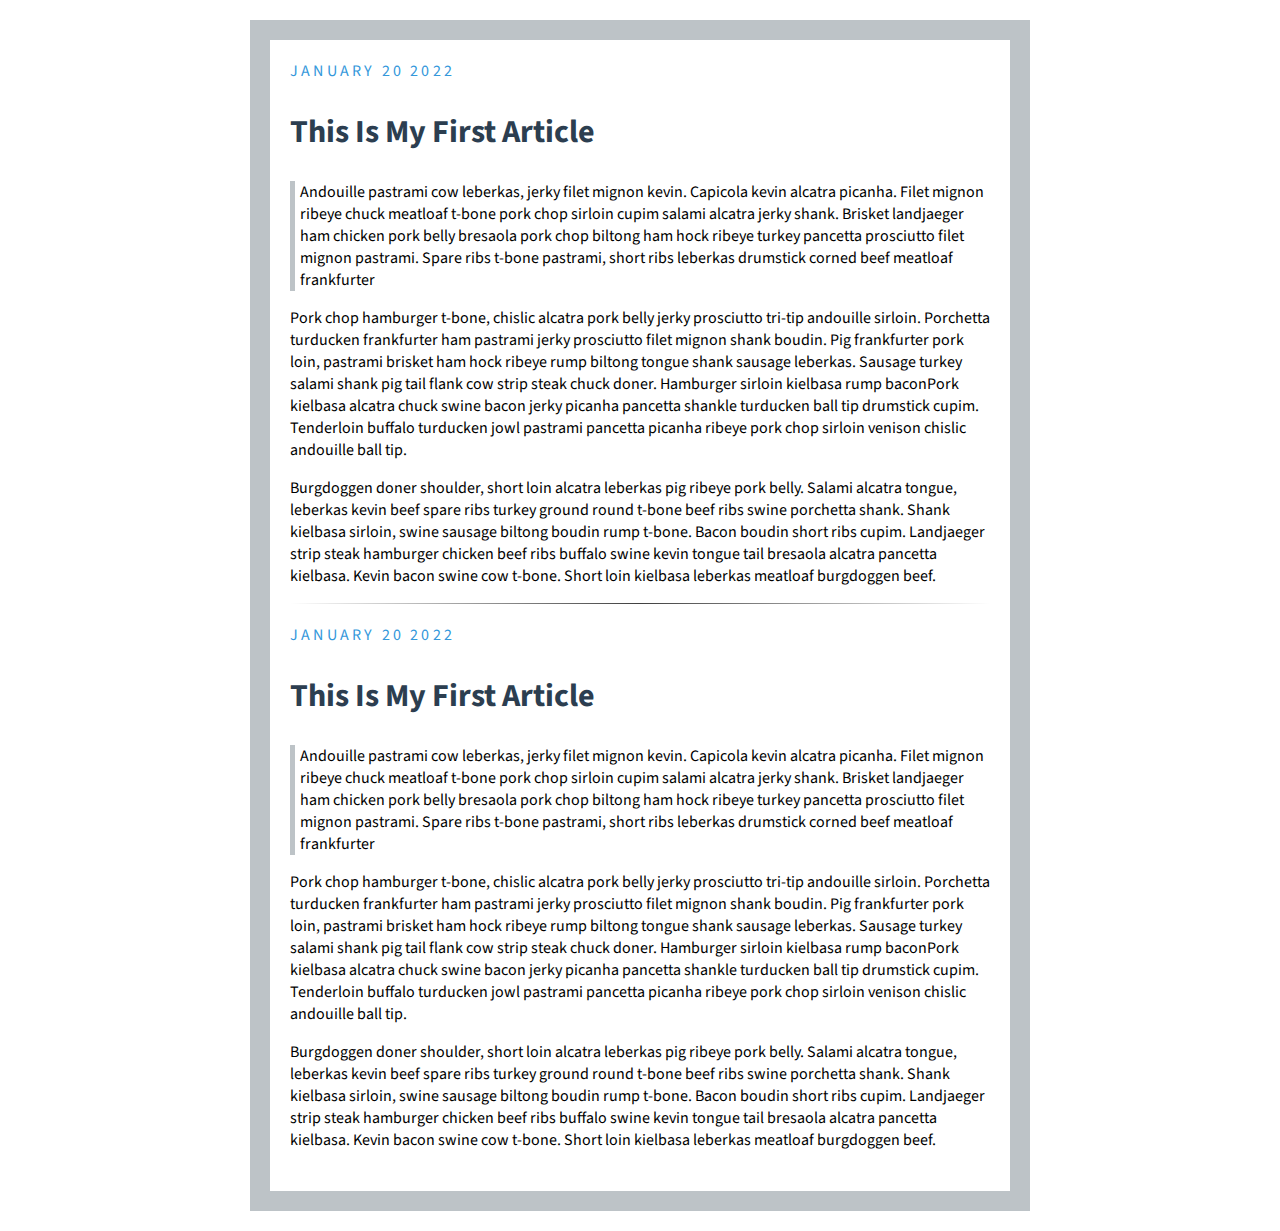
<file: blog.html>
<!DOCTYPE html>
<html>
    <head>
        <title>BLog</title>
        <link href="https://fonts.googleapis.com/css2?family=Source+Sans+Pro:wght@400;700&display=swap" rel="stylesheet">
        <link rel="stylesheet" type="text/css" href="blog.css">
    </head>
    <body>
        <div class="post">
            <div class="date"> January 20 2022</div>
            <h2> This Is My First Article</h2>
            <p class="quote">
                 Andouille pastrami cow leberkas, jerky filet mignon kevin. Capicola kevin alcatra picanha. Filet mignon ribeye chuck meatloaf t-bone pork chop sirloin cupim salami alcatra jerky shank. Brisket landjaeger ham chicken pork belly bresaola pork chop biltong ham hock ribeye turkey pancetta prosciutto filet mignon pastrami. Spare ribs t-bone pastrami, short ribs leberkas drumstick corned beef meatloaf frankfurter
            </p>
            <p>Pork chop hamburger t-bone, chislic alcatra pork belly jerky prosciutto tri-tip andouille sirloin. Porchetta turducken frankfurter ham pastrami jerky prosciutto filet mignon shank boudin. Pig frankfurter pork loin, pastrami brisket ham hock ribeye rump biltong tongue shank sausage leberkas. Sausage turkey salami shank pig tail flank cow strip steak chuck doner. Hamburger sirloin kielbasa rump baconPork kielbasa alcatra chuck swine bacon jerky picanha pancetta shankle turducken ball tip drumstick cupim. Tenderloin buffalo turducken jowl pastrami pancetta picanha ribeye pork chop sirloin venison chislic andouille ball tip.</p>
            <p>
                Burgdoggen doner shoulder, short loin alcatra leberkas pig ribeye pork belly. Salami alcatra tongue, leberkas kevin beef spare ribs turkey ground round t-bone beef ribs swine porchetta shank. Shank kielbasa sirloin, swine sausage biltong boudin rump t-bone. Bacon boudin short ribs cupim. Landjaeger strip steak hamburger chicken beef ribs buffalo swine kevin tongue tail bresaola alcatra pancetta kielbasa. Kevin bacon swine cow t-bone. Short loin kielbasa leberkas meatloaf burgdoggen beef.
            </p>
            <hr>

        </div>
        
        <div class="post">
            <div class="date"> January 20 2022</div>
            <h2> This Is My First Article</h2>
            <p class="quote">
                 Andouille pastrami cow leberkas, jerky filet mignon kevin. Capicola kevin alcatra picanha. Filet mignon ribeye chuck meatloaf t-bone pork chop sirloin cupim salami alcatra jerky shank. Brisket landjaeger ham chicken pork belly bresaola pork chop biltong ham hock ribeye turkey pancetta prosciutto filet mignon pastrami. Spare ribs t-bone pastrami, short ribs leberkas drumstick corned beef meatloaf frankfurter
            </p>
            <p>Pork chop hamburger t-bone, chislic alcatra pork belly jerky prosciutto tri-tip andouille sirloin. Porchetta turducken frankfurter ham pastrami jerky prosciutto filet mignon shank boudin. Pig frankfurter pork loin, pastrami brisket ham hock ribeye rump biltong tongue shank sausage leberkas. Sausage turkey salami shank pig tail flank cow strip steak chuck doner. Hamburger sirloin kielbasa rump baconPork kielbasa alcatra chuck swine bacon jerky picanha pancetta shankle turducken ball tip drumstick cupim. Tenderloin buffalo turducken jowl pastrami pancetta picanha ribeye pork chop sirloin venison chislic andouille ball tip.</p>
            <p>
                Burgdoggen doner shoulder, short loin alcatra leberkas pig ribeye pork belly. Salami alcatra tongue, leberkas kevin beef spare ribs turkey ground round t-bone beef ribs swine porchetta shank. Shank kielbasa sirloin, swine sausage biltong boudin rump t-bone. Bacon boudin short ribs cupim. Landjaeger strip steak hamburger chicken beef ribs buffalo swine kevin tongue tail bresaola alcatra pancetta kielbasa. Kevin bacon swine cow t-bone. Short loin kielbasa leberkas meatloaf burgdoggen beef.
            </p>

        </div>

    
    </body>
</html>
</file>
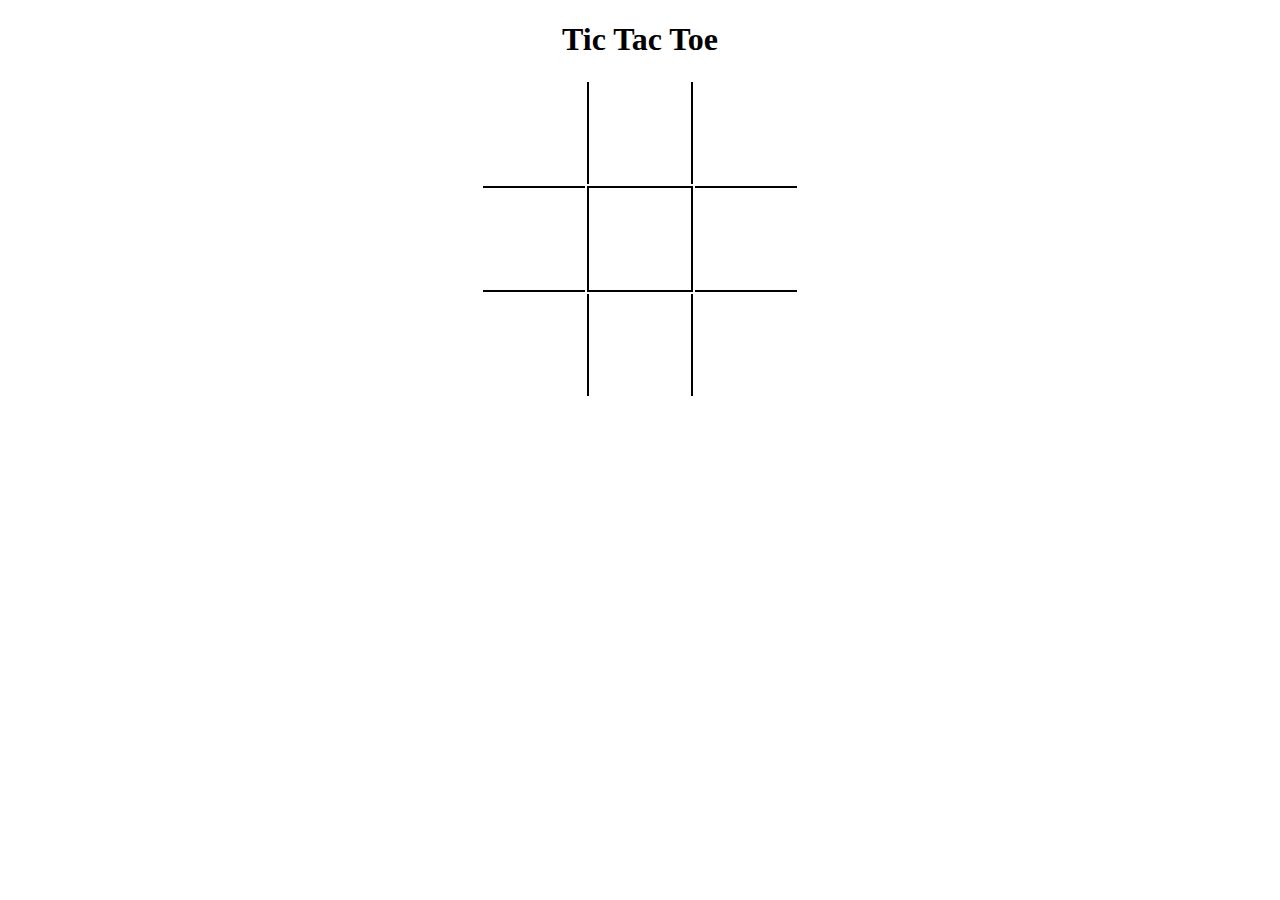
<file: board.html>
<!DOCTYPE html>
<html>
    <head>
        <title>Tic Tac Toe</title>
        <link rel="stylesheet" type="text/css" href="boardstyles.css">
    </head>
    <body>
        <h1>Tic Tac Toe</h1>
        <table>
            <tr>
                <td></td>
                <td class="vertical"></td>
                <td></td>
            </tr>
            <tr>
                <td class="horizontal"></td>
                <td class="vertical horizontal"></td>
                <td class="horizontal"></td>
            </tr>
            <tr>
                <td></td>
                <td class="vertical"></td>
                <td></td>
            </tr>
        </table>

    </body>
</html>
</file>
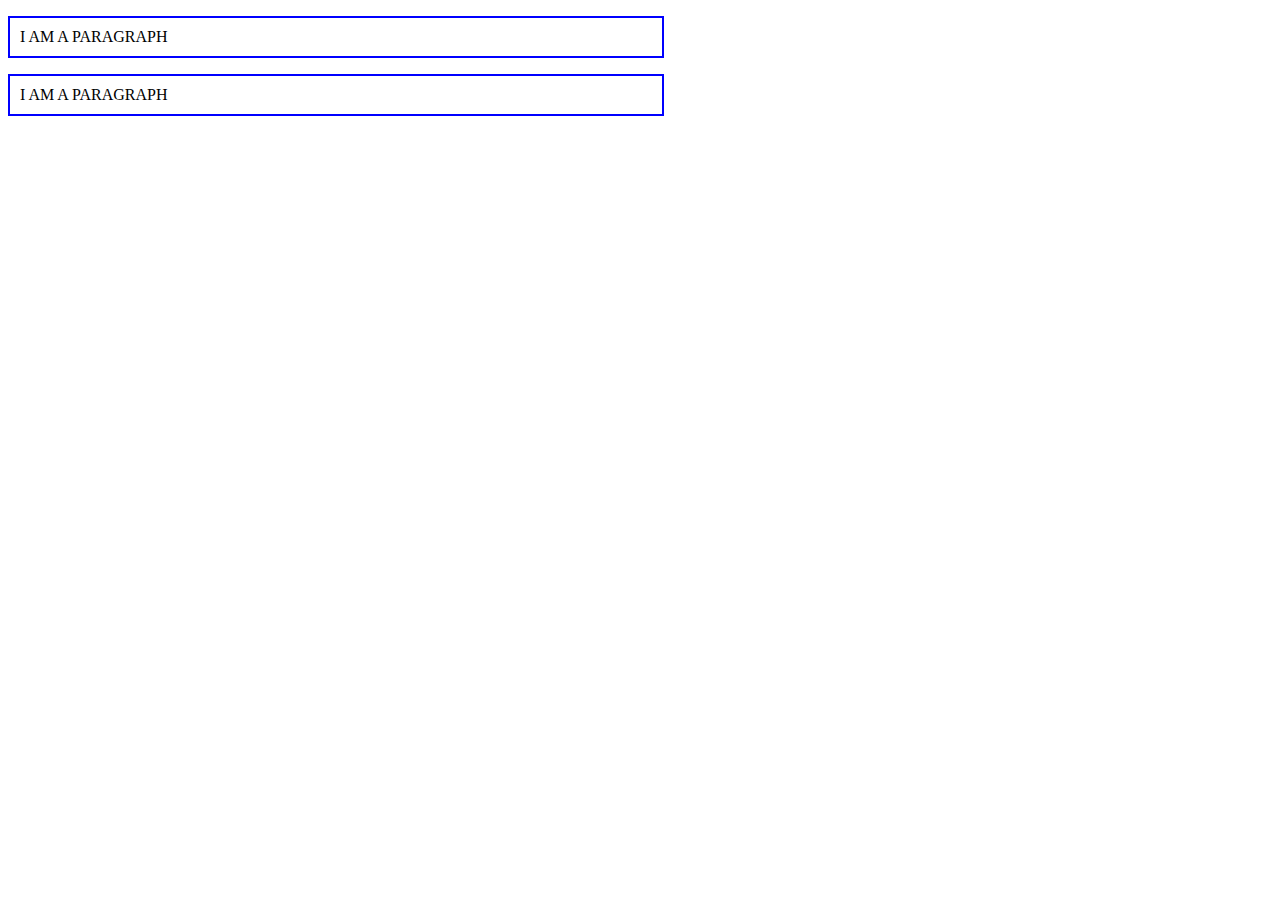
<file: boxmodel.html>
<!DOCTYPE html>
<html>
    <head>
        <title>BoxModel</title>
        <link rel="stylesheet" type="text/css" href="style.css">
    </head>
    <body>
        <p>I AM A PARAGRAPH</p>
        <p>I AM A PARAGRAPH</p>
    </body>
</html>
</file>
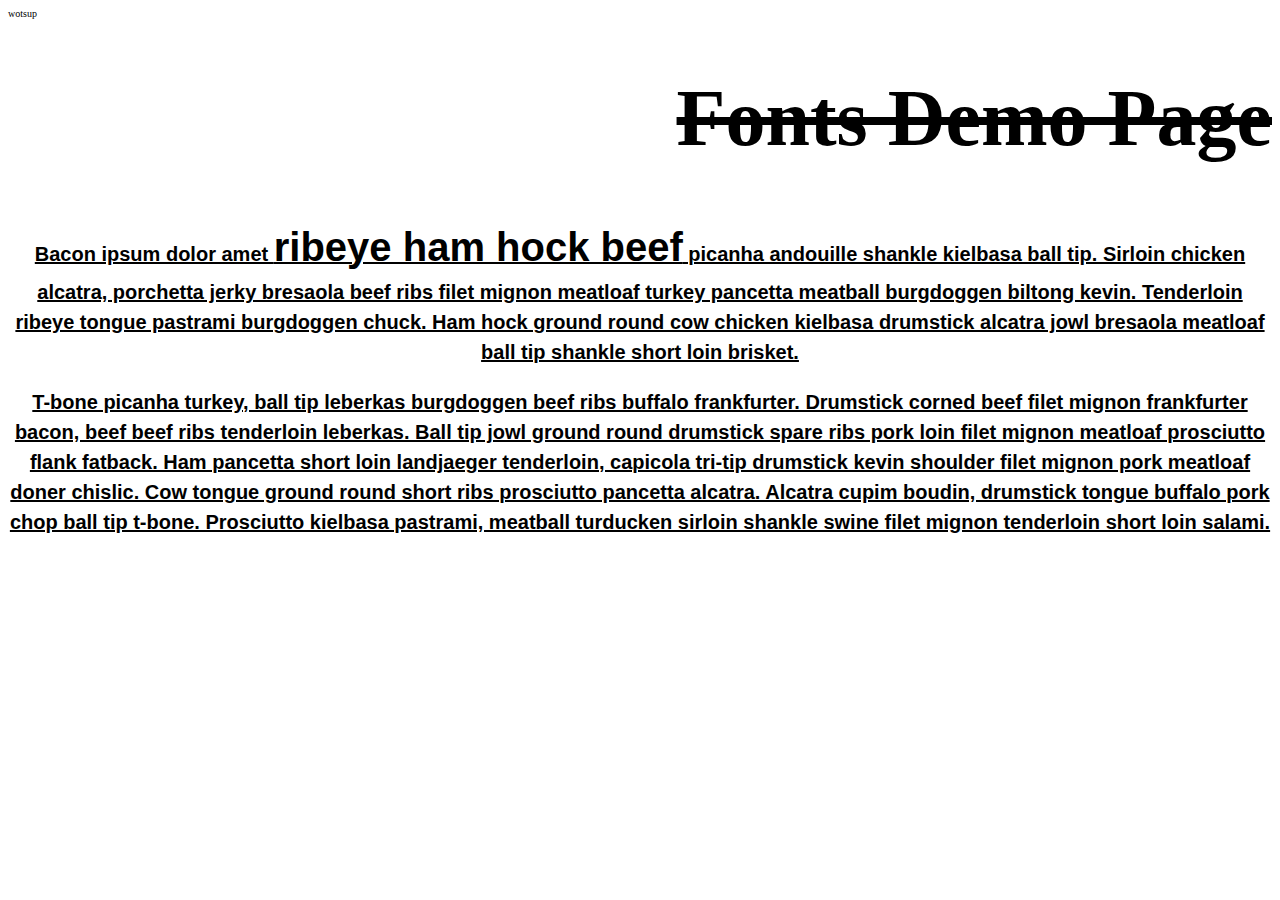
<file: fonts.html>
<!DOCTYPE html>
<html>
<head>
    <title>Fonts</title>
    <link rel="stylesheet" type="text/css" href="styles.css">
</head>
<body>
    wotsup
    <h1>Fonts Demo Page</h1>
    <p>Bacon ipsum dolor amet <span>ribeye ham hock beef</span> picanha andouille shankle kielbasa ball tip. Sirloin chicken alcatra, porchetta jerky bresaola beef ribs filet mignon meatloaf turkey pancetta meatball burgdoggen biltong kevin. Tenderloin ribeye tongue pastrami burgdoggen chuck. Ham hock ground round cow chicken kielbasa drumstick alcatra jowl bresaola meatloaf ball tip shankle short loin brisket.
    </p>

    <p>T-bone picanha turkey, ball tip leberkas burgdoggen beef ribs buffalo frankfurter. Drumstick corned beef filet mignon frankfurter bacon, beef beef ribs tenderloin leberkas. Ball tip jowl ground round drumstick spare ribs pork loin filet mignon meatloaf prosciutto flank fatback. Ham pancetta short loin landjaeger tenderloin, capicola tri-tip drumstick kevin shoulder filet mignon pork meatloaf doner chislic. Cow tongue ground round short ribs prosciutto pancetta alcatra. Alcatra cupim boudin, drumstick tongue buffalo pork chop ball tip t-bone. Prosciutto kielbasa pastrami, meatball turducken sirloin shankle swine filet mignon tenderloin short loin salami.
    </p>
</body>    
</html>
</file>
<file: blog.css>
body{
    border: 20px solid #bdc3c7;
    padding: 20px;
    max-width: 700px;
    width: 70%;
    margin: 20px auto;
    font-family: 'Source Sans Pro';
}
.quote{
    border-left: 5px solid #bdc3c7;
    padding-left: 5px;
}
.date{
    color: #3498db;
    text-transform: uppercase;
    letter-spacing: 0.2rem;
}
.post{
    margin-bottom: 20px;
}

h2{
    color: #2c3e50;
    font-size: 2.0rem;
}

hr{
    border: 0;
    height: 1px;
    background-image: linear-gradient(to right, rgba(0, 0, 0, 0), rgba(0, 0, 0, 0.75), rgba(0, 0, 0, 0));
    }
</file>
<file: boardstyles.css>
h1{
    text-align: center;
}
td{
    width: 100px;
    height: 100px;
}
.vertical{
    border-left: 2px solid black;
    border-right: 2px solid black;
}

.horizontal{
    border-top: 2px solid black;
    border-bottom: 2px solid black;
}
table{
    margin: auto;
}
</file>
<file: style.css>
p{
    
    /*Content - Width and Height*/

    width: 50%;

    /* Border*/
    border: 2px solid blue;

    /* Padding*/
    padding: 10px;
}
</file>
<file: styles.css>
p{
    font-family: Arial;
}
h1{
    font-family: Georgia;
}

body{
    font-size: 10px;
}

h1{
    font-size: 8.0em;
}
p{
    font-size: 2em;
}
span{
    font-size: 2.0em;
}

p{
    font-weight: bold;
}

p{
    line-height: 1.5;
}
h1{
    text-align: right;
}
p{
    text-align: center;
}
 h1{
     text-decoration: line-through;
 }
 p{
     text-decoration: underline;
 }
</file>
